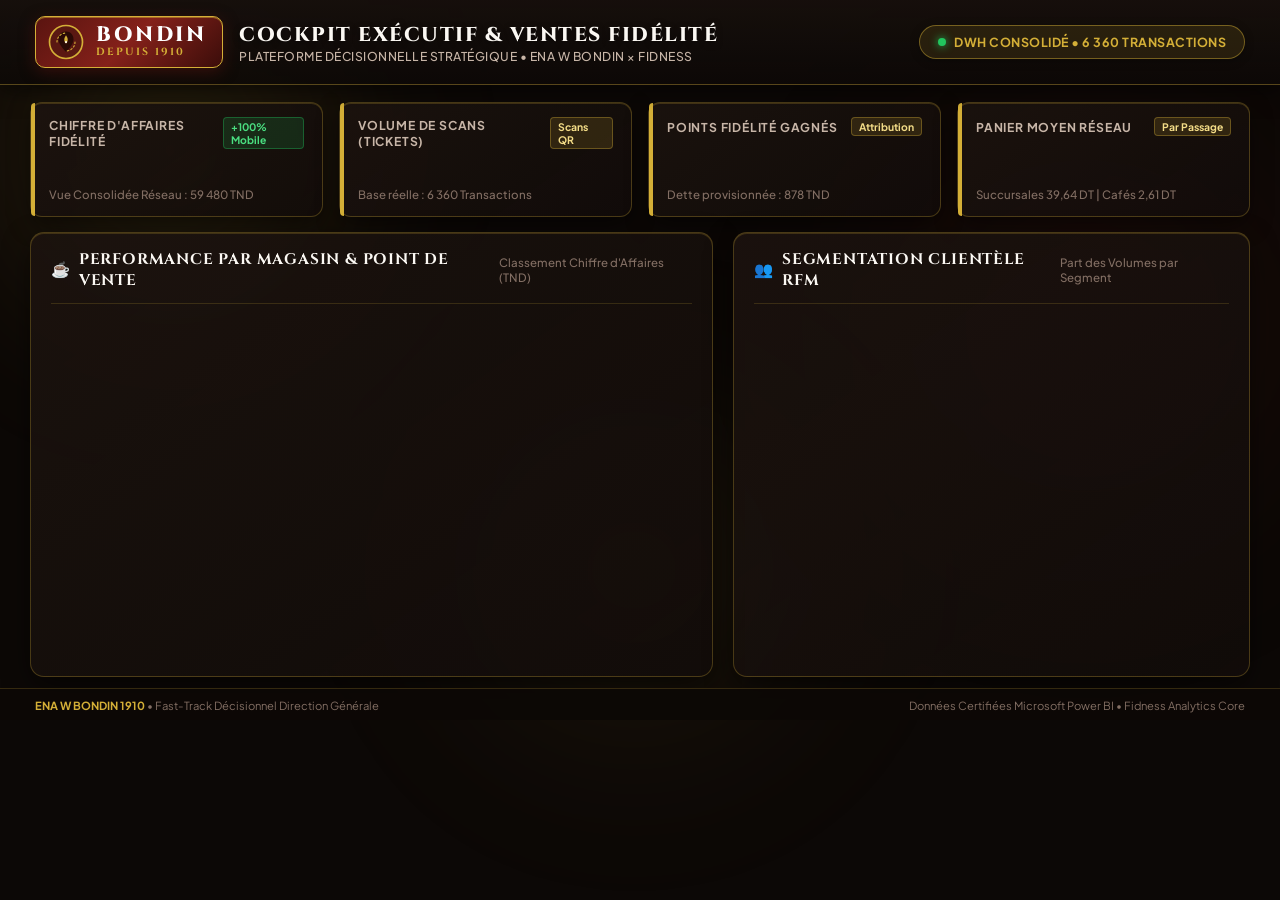
<file: pbi_canvas_template.html>
<!DOCTYPE html>
<html lang="fr">
<head>
  <meta charset="UTF-8">
  <title>Power BI Canvas Background Template</title>
  <link rel="preconnect" href="https://fonts.googleapis.com">
  <link rel="preconnect" href="https://fonts.gstatic.com" crossorigin>
  <link href="https://fonts.googleapis.com/css2?family=Cinzel:wght@600;700;800;900&family=Plus+Jakarta+Sans:wght@400;500;600;700;800&display=swap" rel="stylesheet">
  <style>
    * {
      margin: 0;
      padding: 0;
      box-sizing: border-box;
    }
    body {
      width: 1280px;
      height: 720px;
      overflow: hidden;
      background-color: #0c0806;
      font-family: 'Plus Jakarta Sans', sans-serif;
      color: #fbf8f3;
      position: relative;
    }

    /* Halos Lumineux Ambre & Café */
    .mesh-glow-1 {
      position: absolute;
      top: -100px;
      left: -80px;
      width: 500px;
      height: 500px;
      background: radial-gradient(circle, rgba(212, 175, 55, 0.16) 0%, transparent 70%);
      filter: blur(70px);
      pointer-events: none;
    }
    .mesh-glow-2 {
      position: absolute;
      top: 50px;
      right: -80px;
      width: 550px;
      height: 550px;
      background: radial-gradient(circle, rgba(90, 24, 18, 0.25) 0%, transparent 70%);
      filter: blur(80px);
      pointer-events: none;
    }
    .mesh-glow-3 {
      position: absolute;
      bottom: -100px;
      left: 30%;
      width: 500px;
      height: 500px;
      background: radial-gradient(circle, rgba(212, 175, 55, 0.10) 0%, transparent 70%);
      filter: blur(80px);
      pointer-events: none;
    }

    /* Header Haute Horlogerie */
    .canvas-header {
      position: absolute;
      top: 0;
      left: 0;
      width: 1280px;
      height: 85px;
      background: linear-gradient(180deg, rgba(22, 15, 12, 0.95) 0%, rgba(12, 8, 6, 0.85) 100%);
      border-bottom: 1.5px solid rgba(212, 175, 55, 0.35);
      display: flex;
      align-items: center;
      justify-content: space-between;
      padding: 0 35px;
      box-shadow: 0 4px 20px rgba(0, 0, 0, 0.6);
      z-index: 10;
    }

    .brand-section {
      display: flex;
      align-items: center;
      gap: 16px;
    }

    .brand-badge {
      display: flex;
      align-items: center;
      gap: 12px;
      background: linear-gradient(135deg, #5A1410 0%, #85211A 50%, #3B0D0A 100%);
      border: 1.5px solid #D4AF37;
      padding: 7px 16px 7px 12px;
      border-radius: 10px;
      box-shadow: 0 4px 15px rgba(90, 20, 16, 0.5), inset 0 1px 0 rgba(212, 175, 55, 0.5);
    }

    .brand-crest {
      width: 36px;
      height: 36px;
    }

    .brand-name {
      font-family: 'Cinzel', serif;
      font-size: 1.3rem;
      font-weight: 800;
      letter-spacing: 2.5px;
      color: #fff;
      line-height: 1;
    }

    .brand-year {
      font-family: 'Cinzel', serif;
      font-size: 0.65rem;
      font-weight: 700;
      letter-spacing: 2px;
      color: #D4AF37;
    }

    .header-titles {
      display: flex;
      flex-direction: column;
    }

    .header-titles h1 {
      font-family: 'Cinzel', serif;
      font-size: 1.25rem;
      font-weight: 800;
      letter-spacing: 1.5px;
      color: #FBF8F3;
      text-shadow: 0 2px 6px rgba(0,0,0,0.5);
    }

    .header-titles p {
      font-size: 0.76rem;
      color: #C7B5A7;
      font-weight: 500;
      letter-spacing: 0.5px;
    }

    .header-right-badge {
      display: flex;
      align-items: center;
      gap: 8px;
      background: rgba(212, 175, 55, 0.12);
      border: 1.5px solid rgba(212, 175, 55, 0.45);
      padding: 8px 18px;
      border-radius: 30px;
      font-size: 0.78rem;
      font-weight: 700;
      color: #D4AF37;
      letter-spacing: 0.5px;
      box-shadow: 0 2px 10px rgba(0,0,0,0.3);
    }

    .dot-live {
      width: 8px;
      height: 8px;
      background: #22c55e;
      border-radius: 50%;
      box-shadow: 0 0 8px #22c55e;
    }

    /* Grille des 4 KPIs */
    .kpi-row {
      position: absolute;
      top: 102px;
      left: 30px;
      width: 1220px;
      display: flex;
      justify-content: space-between;
      gap: 16px;
    }

    .kpi-frame {
      flex: 1;
      height: 115px;
      background: linear-gradient(145deg, rgba(28, 19, 15, 0.88) 0%, rgba(18, 12, 10, 0.82) 100%);
      border: 1px solid rgba(212, 175, 55, 0.28);
      border-radius: 12px;
      padding: 14px 18px;
      display: flex;
      flex-direction: column;
      justify-content: space-between;
      box-shadow: 0 8px 24px -4px rgba(0, 0, 0, 0.55), inset 0 1px 0 rgba(212, 175, 55, 0.22);
      position: relative;
    }

    .kpi-frame::before {
      content: '';
      position: absolute;
      top: 0;
      left: 0;
      width: 4px;
      height: 100%;
      background: #D4AF37;
      border-radius: 12px 0 0 12px;
    }

    .kpi-header {
      display: flex;
      justify-content: space-between;
      align-items: center;
    }

    .kpi-label {
      font-size: 0.76rem;
      font-weight: 700;
      letter-spacing: 0.8px;
      text-transform: uppercase;
      color: #C7B5A7;
    }

    .kpi-pill {
      font-size: 0.65rem;
      font-weight: 700;
      padding: 2px 7px;
      border-radius: 4px;
      background: rgba(212, 175, 55, 0.15);
      color: #F3DC87;
      border: 1px solid rgba(212, 175, 55, 0.35);
    }

    .kpi-pill.green {
      background: rgba(34, 197, 94, 0.15);
      color: #4ade80;
      border-color: rgba(34, 197, 94, 0.35);
    }

    .kpi-footer-subtext {
      font-size: 0.72rem;
      color: #826E63;
      font-weight: 500;
    }

    /* Grille des Grands Visuels Centraux */
    .visuals-row {
      position: absolute;
      top: 232px;
      left: 30px;
      width: 1220px;
      height: 445px;
      display: flex;
      gap: 20px;
    }

    .visual-frame-left {
      flex: 1.35;
      height: 445px;
      background: linear-gradient(145deg, rgba(28, 19, 15, 0.88) 0%, rgba(18, 12, 10, 0.82) 100%);
      border: 1px solid rgba(212, 175, 55, 0.28);
      border-radius: 14px;
      padding: 16px 20px;
      box-shadow: 0 10px 30px -4px rgba(0, 0, 0, 0.65), inset 0 1px 0 rgba(212, 175, 55, 0.2);
      display: flex;
      flex-direction: column;
    }

    .visual-frame-right {
      flex: 1;
      height: 445px;
      background: linear-gradient(145deg, rgba(28, 19, 15, 0.88) 0%, rgba(18, 12, 10, 0.82) 100%);
      border: 1px solid rgba(212, 175, 55, 0.28);
      border-radius: 14px;
      padding: 16px 20px;
      box-shadow: 0 10px 30px -4px rgba(0, 0, 0, 0.65), inset 0 1px 0 rgba(212, 175, 55, 0.2);
      display: flex;
      flex-direction: column;
    }

    .frame-title-bar {
      display: flex;
      justify-content: space-between;
      align-items: center;
      padding-bottom: 12px;
      border-bottom: 1px solid rgba(212, 175, 55, 0.18);
      margin-bottom: 10px;
    }

    .frame-title {
      font-family: 'Cinzel', serif;
      font-size: 0.96rem;
      font-weight: 700;
      letter-spacing: 0.8px;
      color: #FBF8F3;
      display: flex;
      align-items: center;
      gap: 8px;
    }

    .frame-subtitle {
      font-size: 0.72rem;
      color: #826E63;
      font-weight: 500;
    }

    /* Footer Bas de Canevas */
    .canvas-footer {
      position: absolute;
      bottom: 0;
      left: 0;
      width: 1280px;
      height: 32px;
      background: rgba(12, 8, 6, 0.95);
      border-top: 1px solid rgba(212, 175, 55, 0.2);
      display: flex;
      align-items: center;
      justify-content: space-between;
      padding: 0 35px;
      font-size: 0.70rem;
      color: #826E63;
    }

    .canvas-footer strong {
      color: #D4AF37;
    }
  </style>
</head>
<body>

  <!-- Halos Décoratifs -->
  <div class="mesh-glow-1"></div>
  <div class="mesh-glow-2"></div>
  <div class="mesh-glow-3"></div>

  <!-- Header Haute Définition -->
  <header class="canvas-header">
    <div class="brand-section">
      <div class="brand-badge">
        <svg class="brand-crest" viewBox="0 0 48 48" fill="none">
          <circle cx="24" cy="24" r="22" fill="#5A1812" stroke="#D4AF37" stroke-width="2.2"/>
          <path d="M24 10C18 10 14 14.5 14 20.5C14 27.5 24 37 24 37C24 37 34 27.5 34 20.5C34 14.5 30 10 24 10Z" fill="#2A0A06"/>
          <path d="M24 15C22 18 20 22 24 26C28 22 26 18 24 15Z" fill="#D4AF37"/>
          <circle cx="24" cy="24" r="1.5" fill="#FFF8E7"/>
          <path d="M12 24C12 17.37 17.37 12 24 12" stroke="#D4AF37" stroke-width="1.5" stroke-linecap="round" stroke-dasharray="2 3"/>
          <path d="M36 24C36 30.63 30.63 36 24 36" stroke="#D4AF37" stroke-width="1.5" stroke-linecap="round" stroke-dasharray="2 3"/>
        </svg>
        <div>
          <div class="brand-name">BONDIN</div>
          <div class="brand-year">DEPUIS 1910</div>
        </div>
      </div>
      <div class="header-titles">
        <h1>COCKPIT EXÉCUTIF & VENTES FIDÉLITÉ</h1>
        <p>PLATEFORME DÉCISIONNELLE STRATÉGIQUE &bull; ENA W BONDIN &times; FIDNESS</p>
      </div>
    </div>

    <div class="header-right-badge">
      <span class="dot-live"></span>
      <span>DWH CONSOLIDÉ &bull; 6 360 TRANSACTIONS</span>
    </div>
  </header>

  <!-- Ligne des 4 Cartes KPI avec Cadres Pré-structurés -->
  <div class="kpi-row">
    <!-- Cadre KPI 1 -->
    <div class="kpi-frame">
      <div class="kpi-header">
        <span class="kpi-label">Chiffre d'Affaires Fidélité</span>
        <span class="kpi-pill green">+100% Mobile</span>
      </div>
      <!-- Zone réservée au chiffre Power BI (Y=145px) -->
      <div class="kpi-footer-subtext">Vue Consolidée Réseau : 59 480 TND</div>
    </div>

    <!-- Cadre KPI 2 -->
    <div class="kpi-frame">
      <div class="kpi-header">
        <span class="kpi-label">Volume de Scans (Tickets)</span>
        <span class="kpi-pill">Scans QR</span>
      </div>
      <div class="kpi-footer-subtext">Base réelle : 6 360 Transactions</div>
    </div>

    <!-- Cadre KPI 3 -->
    <div class="kpi-frame">
      <div class="kpi-header">
        <span class="kpi-label">Points Fidélité Gagnés</span>
        <span class="kpi-pill">Attribution</span>
      </div>
      <div class="kpi-footer-subtext">Dette provisionnée : 878 TND</div>
    </div>

    <!-- Cadre KPI 4 -->
    <div class="kpi-frame">
      <div class="kpi-header">
        <span class="kpi-label">Panier Moyen Réseau</span>
        <span class="kpi-pill">Par Passage</span>
      </div>
      <div class="kpi-footer-subtext">Succursales 39,64 DT | Cafés 2,61 DT</div>
    </div>
  </div>

  <!-- Ligne des Grands Visuels Délimités -->
  <div class="visuals-row">
    <!-- Cadre Grand Visuel Gauche (Ventes par Boutique) -->
    <div class="visual-frame-left">
      <div class="frame-title-bar">
        <div class="frame-title">
          <span>☕</span>
          <span>PERFORMANCE PAR MAGASIN & POINT DE VENTE</span>
        </div>
        <div class="frame-subtitle">Classement Chiffre d'Affaires (TND)</div>
      </div>
    </div>

    <!-- Cadre Grand Visuel Droit (Segmentation RFM) -->
    <div class="visual-frame-right">
      <div class="frame-title-bar">
        <div class="frame-title">
          <span>👥</span>
          <span>SEGMENTATION CLIENTÈLE RFM</span>
        </div>
        <div class="frame-subtitle">Part des Volumes par Segment</div>
      </div>
    </div>
  </div>

  <!-- Footer Authentification & DWH -->
  <footer class="canvas-footer">
    <div><strong>ENA W BONDIN 1910</strong> &bull; Fast-Track Décisionnel Direction Générale</div>
    <div>Données Certifiées Microsoft Power BI &bull; Fidness Analytics Core</div>
  </footer>

</body>
</html>
</file>
